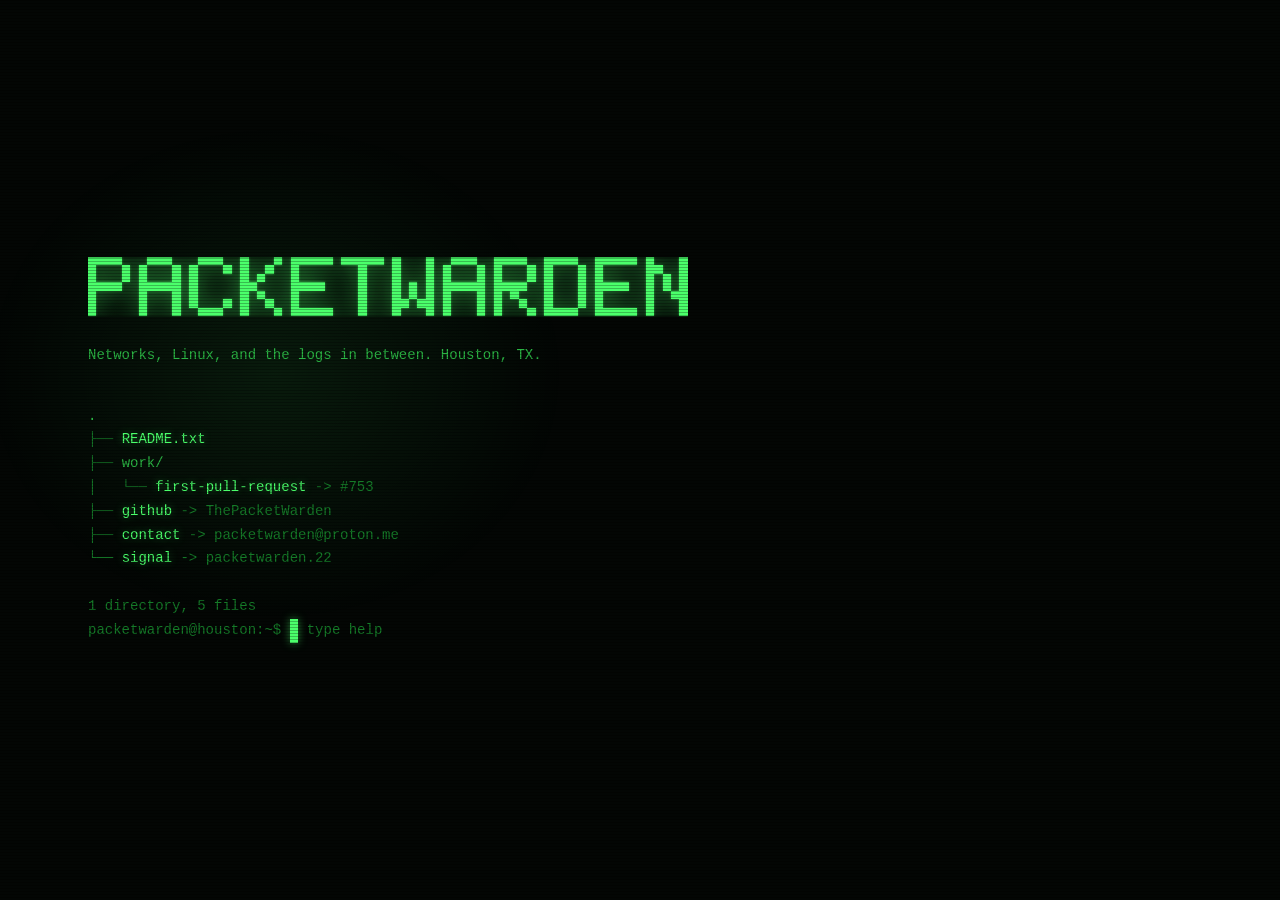
<file: index.html>
<!doctype html>
<html lang="en">
<head>
<meta charset="utf-8">
<meta name="viewport" content="width=device-width, initial-scale=1">
<meta name="referrer" content="no-referrer">
<title>PacketWarden</title>
<meta name="description" content="Networks, Linux, and the logs in between. Houston, TX.">
<meta name="theme-color" content="#030604">
<meta name="color-scheme" content="only dark">
<link rel="icon" href="/favicon.ico" sizes="32x32">
<link rel="icon" href="/favicon.svg" type="image/svg+xml">
<link rel="apple-touch-icon" href="/apple-touch-icon.png">
<meta property="og:type" content="website">
<meta property="og:site_name" content="PacketWarden">
<meta property="og:url" content="https://thepacketwarden.github.io/">
<meta property="og:title" content="PacketWarden">
<meta property="og:description" content="Networks, Linux, and the logs in between. Houston, TX.">
<meta property="og:image" content="https://thepacketwarden.github.io/og.png">
<meta property="og:image:width" content="1200">
<meta property="og:image:height" content="630">
<meta property="og:image:alt" content="PacketWarden wordmark in green pixel letters on black.">
<meta name="twitter:card" content="summary_large_image">
<style>
  :root {
    --void:  #030604;
    --p:     #4BFF6B;
    --p-mid: #2BB544;
    --p-low: #157A28;
    --halo:  rgba(75, 255, 107, 0.5);
  }

  * { box-sizing: border-box; }

  html, body { margin: 0; min-height: 100%; background: var(--void); }

  body {
    font-family: ui-monospace, SFMono-Regular, "SF Mono", Menlo, Consolas,
                 "Liberation Mono", "DejaVu Sans Mono", monospace;
    color: var(--p-mid);
    font-size: clamp(12px, 3.2vw, 14px);
    line-height: 1.7;
    min-height: 100svh;
    display: flex;
    align-items: center;
    padding: clamp(24px, 8vw, 88px);
    position: relative;
    overflow-x: hidden;
  }

  body::before {
    content: "";
    position: fixed;
    left: -10%;
    top: 50%;
    width: 90vmax;
    height: 60vmax;
    transform: translateY(-55%);
    pointer-events: none;
    background: radial-gradient(closest-side at 35% 45%,
      rgba(75,255,107,0.085), transparent 72%);
    z-index: 0;
  }

  body::after {
    content: "";
    position: fixed;
    inset: 0;
    pointer-events: none;
    z-index: 9;
    background: repeating-linear-gradient(to bottom,
      rgba(0,0,0,0.26) 0px, rgba(0,0,0,0.26) 1px,
      transparent 1px, transparent 3px);
  }

  main { position: relative; z-index: 2; width: 100%; max-width: 600px; }

  /* ---- wordmark, painted in 7 raster rows ---- */

  .mark { margin: 0; line-height: 0; position: relative; }

  .wordmark {
    display: block;
    width: 100%;
    height: auto;
    fill: var(--p);
    filter: drop-shadow(0 0 1px var(--halo))
            drop-shadow(0 0 10px rgba(75,255,107,0.45))
            drop-shadow(0 0 34px rgba(75,255,107,0.22));
    animation: raster 620ms steps(7, end) both;
  }

  @keyframes raster {
    from { clip-path: inset(0 0 100% 0); }
    to   { clip-path: inset(0 0 0 0); }
  }

  .beam {
    position: absolute;
    left: -4%; right: -4%;
    height: 2px; top: 0;
    background: var(--p);
    box-shadow: 0 0 10px var(--halo), 0 0 28px var(--halo);
    opacity: 0;
    animation: sweep 620ms steps(7, end) both;
    pointer-events: none;
  }

  @keyframes sweep {
    0%   { top: 0;    opacity: 0.9; }
    99%  { top: 100%; opacity: 0.9; }
    100% { top: 100%; opacity: 0;   }
  }

  .trade {
    margin: 2em 0 0;
    max-width: 60ch;
    animation: up 500ms ease-out 620ms both;
  }

  @keyframes up {
    from { opacity: 0; transform: translate3d(0, 6px, 0); }
    to   { opacity: 1; transform: none; }
  }

  /* ---- tree ---- */

  .term {
    margin: 2.6em 0 0;
    animation: up 500ms ease-out 780ms both;
  }

  .prompt { color: var(--p-low); margin: 0 0 1em; }
  .prompt .cmd { color: var(--p-mid); }

  .tree {
    font: inherit;
    margin: 0;
    white-space: pre;
    overflow-x: auto;
    -webkit-overflow-scrolling: touch;
  }

  .tree .b { color: var(--p-low); }   /* box drawing */
  .tree .d { color: var(--p-mid); }   /* directory */
  .tree .s { color: var(--p-low); }   /* symlink arrow + target */

  .tree a.t { color: var(--p-low); text-shadow: none; }

  .tree a {
    color: var(--p);
    text-decoration: none;
    text-shadow: 0 0 8px rgba(75,255,107,0.4);
    transition: color 90ms linear, background-color 90ms linear;
  }

  .tree a:hover,
  .tree a:focus-visible {
    background: var(--p);
    color: var(--void);
    text-shadow: none;
    outline: none;
  }

  .cursor {
    display: inline-block;
    width: 0.62em; height: 1.02em;
    background: var(--p);
    vertical-align: -0.16em;
    box-shadow: 0 0 9px var(--halo);
    animation: blink 1.08s steps(1, end) infinite;
  }

  @keyframes blink { 50% { opacity: 0; } }

  /* ---- live shell ---- */

  .out, .line {
    white-space: pre-wrap;
    overflow-wrap: anywhere;
  }

  .out .echo .ps, .line .ps { color: var(--p-low); }
  .out .echo .c { color: var(--p); }
  .out .dim { color: var(--p-low); }

  .out a, .out .lnk {
    color: var(--p);
    text-decoration: none;
    text-shadow: 0 0 8px rgba(75,255,107,0.4);
  }
  .out a:hover, .out a:focus-visible {
    background: var(--p); color: var(--void);
    text-shadow: none; outline: none;
  }

  .line { display: block; position: relative; cursor: text; }
  .line[hidden] { display: none; }
  .typed { color: var(--p); }
  .hint { color: var(--p-low); margin-left: 1ch; }

  /* the real input is invisible; its value is mirrored into .typed so the
     block cursor can sit on a character. 16px stops iOS zooming on focus */
  #cmd {
    position: absolute; inset: 0;
    width: 100%; margin: 0; padding: 0; border: 0;
    font-size: 16px;
    opacity: 0;
    background: transparent; color: transparent; caret-color: transparent;
  }

  /* cursor sits on a character: blink the block, keep the glyph readable */
  #c-cur {
    width: auto; min-width: 0.62em; height: auto;
    vertical-align: baseline;
    color: var(--void);
    animation: blinkc 1.08s steps(1, end) infinite;
  }
  #c-cur.solid { animation: none; }
  #c-cur.idle {
    animation: none;
    background: transparent;
    color: var(--p);
    box-shadow: inset 0 0 0 1px var(--p);
  }
  @keyframes blinkc {
    50% { background: transparent; color: var(--p); box-shadow: none; }
  }

  @media (prefers-reduced-motion: reduce) {
    #c-cur { animation: none; }
  }

  @media (prefers-reduced-motion: reduce) {
    .wordmark, .trade, .term { animation: none; }
    .beam { display: none; }
    .cursor { animation: none; }
  }
</style>
</head>
<body>

  <main>
    <h1 class="mark">
      <svg class="wordmark" viewBox="0 0 71 7" xmlns="http://www.w3.org/2000/svg" role="img" aria-label="PacketWarden" shape-rendering="crispEdges" preserveAspectRatio="xMinYMid meet"><rect x="0" y="0" width="4" height="1"/><rect x="0" y="1" width="1" height="1"/><rect x="4" y="1" width="1" height="1"/><rect x="0" y="2" width="1" height="1"/><rect x="4" y="2" width="1" height="1"/><rect x="0" y="3" width="4" height="1"/><rect x="0" y="4" width="1" height="1"/><rect x="0" y="5" width="1" height="1"/><rect x="0" y="6" width="1" height="1"/><rect x="7" y="0" width="3" height="1"/><rect x="6" y="1" width="1" height="1"/><rect x="10" y="1" width="1" height="1"/><rect x="6" y="2" width="1" height="1"/><rect x="10" y="2" width="1" height="1"/><rect x="6" y="3" width="5" height="1"/><rect x="6" y="4" width="1" height="1"/><rect x="10" y="4" width="1" height="1"/><rect x="6" y="5" width="1" height="1"/><rect x="10" y="5" width="1" height="1"/><rect x="6" y="6" width="1" height="1"/><rect x="10" y="6" width="1" height="1"/><rect x="13" y="0" width="3" height="1"/><rect x="12" y="1" width="1" height="1"/><rect x="16" y="1" width="1" height="1"/><rect x="12" y="2" width="1" height="1"/><rect x="12" y="3" width="1" height="1"/><rect x="12" y="4" width="1" height="1"/><rect x="12" y="5" width="1" height="1"/><rect x="16" y="5" width="1" height="1"/><rect x="13" y="6" width="3" height="1"/><rect x="18" y="0" width="1" height="1"/><rect x="22" y="0" width="1" height="1"/><rect x="18" y="1" width="1" height="1"/><rect x="21" y="1" width="1" height="1"/><rect x="18" y="2" width="1" height="1"/><rect x="20" y="2" width="1" height="1"/><rect x="18" y="3" width="2" height="1"/><rect x="18" y="4" width="1" height="1"/><rect x="20" y="4" width="1" height="1"/><rect x="18" y="5" width="1" height="1"/><rect x="21" y="5" width="1" height="1"/><rect x="18" y="6" width="1" height="1"/><rect x="22" y="6" width="1" height="1"/><rect x="24" y="0" width="5" height="1"/><rect x="24" y="1" width="1" height="1"/><rect x="24" y="2" width="1" height="1"/><rect x="24" y="3" width="4" height="1"/><rect x="24" y="4" width="1" height="1"/><rect x="24" y="5" width="1" height="1"/><rect x="24" y="6" width="5" height="1"/><rect x="30" y="0" width="5" height="1"/><rect x="32" y="1" width="1" height="1"/><rect x="32" y="2" width="1" height="1"/><rect x="32" y="3" width="1" height="1"/><rect x="32" y="4" width="1" height="1"/><rect x="32" y="5" width="1" height="1"/><rect x="32" y="6" width="1" height="1"/><rect x="36" y="0" width="1" height="1"/><rect x="40" y="0" width="1" height="1"/><rect x="36" y="1" width="1" height="1"/><rect x="40" y="1" width="1" height="1"/><rect x="36" y="2" width="1" height="1"/><rect x="40" y="2" width="1" height="1"/><rect x="36" y="3" width="1" height="1"/><rect x="38" y="3" width="1" height="1"/><rect x="40" y="3" width="1" height="1"/><rect x="36" y="4" width="1" height="1"/><rect x="38" y="4" width="1" height="1"/><rect x="40" y="4" width="1" height="1"/><rect x="36" y="5" width="2" height="1"/><rect x="39" y="5" width="2" height="1"/><rect x="36" y="6" width="1" height="1"/><rect x="40" y="6" width="1" height="1"/><rect x="43" y="0" width="3" height="1"/><rect x="42" y="1" width="1" height="1"/><rect x="46" y="1" width="1" height="1"/><rect x="42" y="2" width="1" height="1"/><rect x="46" y="2" width="1" height="1"/><rect x="42" y="3" width="5" height="1"/><rect x="42" y="4" width="1" height="1"/><rect x="46" y="4" width="1" height="1"/><rect x="42" y="5" width="1" height="1"/><rect x="46" y="5" width="1" height="1"/><rect x="42" y="6" width="1" height="1"/><rect x="46" y="6" width="1" height="1"/><rect x="48" y="0" width="4" height="1"/><rect x="48" y="1" width="1" height="1"/><rect x="52" y="1" width="1" height="1"/><rect x="48" y="2" width="1" height="1"/><rect x="52" y="2" width="1" height="1"/><rect x="48" y="3" width="4" height="1"/><rect x="48" y="4" width="1" height="1"/><rect x="50" y="4" width="1" height="1"/><rect x="48" y="5" width="1" height="1"/><rect x="51" y="5" width="1" height="1"/><rect x="48" y="6" width="1" height="1"/><rect x="52" y="6" width="1" height="1"/><rect x="54" y="0" width="4" height="1"/><rect x="54" y="1" width="1" height="1"/><rect x="58" y="1" width="1" height="1"/><rect x="54" y="2" width="1" height="1"/><rect x="58" y="2" width="1" height="1"/><rect x="54" y="3" width="1" height="1"/><rect x="58" y="3" width="1" height="1"/><rect x="54" y="4" width="1" height="1"/><rect x="58" y="4" width="1" height="1"/><rect x="54" y="5" width="1" height="1"/><rect x="58" y="5" width="1" height="1"/><rect x="54" y="6" width="4" height="1"/><rect x="60" y="0" width="5" height="1"/><rect x="60" y="1" width="1" height="1"/><rect x="60" y="2" width="1" height="1"/><rect x="60" y="3" width="4" height="1"/><rect x="60" y="4" width="1" height="1"/><rect x="60" y="5" width="1" height="1"/><rect x="60" y="6" width="5" height="1"/><rect x="66" y="0" width="1" height="1"/><rect x="70" y="0" width="1" height="1"/><rect x="66" y="1" width="2" height="1"/><rect x="70" y="1" width="1" height="1"/><rect x="66" y="2" width="1" height="1"/><rect x="68" y="2" width="1" height="1"/><rect x="70" y="2" width="1" height="1"/><rect x="66" y="3" width="1" height="1"/><rect x="68" y="3" width="1" height="1"/><rect x="70" y="3" width="1" height="1"/><rect x="66" y="4" width="1" height="1"/><rect x="69" y="4" width="2" height="1"/><rect x="66" y="5" width="1" height="1"/><rect x="70" y="5" width="1" height="1"/><rect x="66" y="6" width="1" height="1"/><rect x="70" y="6" width="1" height="1"/></svg>
      <span class="beam" aria-hidden="true"></span>
    </h1>

    <p class="trade">Networks, Linux, and the logs in between. Houston, TX.</p>

    <div class="term">
<pre class="tree">.
<span class="b">├──</span> <a href="about.html">README.txt</a>
<span class="b">├──</span> <span class="d">work/</span>
<span class="b">│   └──</span> <a href="https://github.com/msm8916-mainline/lk2nd/pull/753">first-pull-request</a> <span class="s">-&gt; #753</span>
<span class="b">├──</span> <a href="https://github.com/ThePacketWarden">github</a> <span class="s">-&gt; <a class="t" href="https://github.com/ThePacketWarden">ThePacketWarden</a></span>
<span class="b">├──</span> <span id="m-l">contact</span> <span class="s">-&gt; <span id="m-t">packetwarden [at] proton.me</span></span>
<span class="b">└──</span> <a href="https://signal.me/#eu/3xXWIZkzr3HrpzHfBL_L0taTZ-Mt56hHbqYhwqd0a0IXvXMrdHNKkIIAIpcAv5WL">signal</a> <span class="s">-&gt; <a class="t" href="https://signal.me/#eu/3xXWIZkzr3HrpzHfBL_L0taTZ-Mt56hHbqYhwqd0a0IXvXMrdHNKkIIAIpcAv5WL">packetwarden.22</a></span>

<span class="b">1 directory, 5 files</span></pre>
<div class="out" id="out" aria-live="polite"></div>
<label class="line" id="line"><span class="ps" id="ps">packetwarden@houston:~$</span> <span class="typed"><span id="c-pre"></span><span class="cursor" id="c-cur" aria-hidden="true"></span><span id="c-post"></span><span class="hint" id="c-hint" hidden>type help</span></span><input id="cmd" type="text" aria-label="shell command" autocomplete="off" autocapitalize="off" autocorrect="off" spellcheck="false" enterkeyhint="go"></label>
    </div>
  </main>


<script>
(function () {
  var u = "packetwarden", d = ["proton", "me"].join(".");
  var a = u + String.fromCharCode(64) + d;
  var href = "mail" + "to:" + a;
  var lbl = document.getElementById("m-l");
  var tgt = document.getElementById("m-t");
  lbl.innerHTML = '<a href="' + href + '">contact</a>';
  tgt.innerHTML = '<a class="t" href="' + href + '">' + a + '</a>';
})();
</script>

<script>
/* a small, honest shell. everything is static: nothing you type leaves your browser. */
(function () {
  var $ = function (id) { return document.getElementById(id); };
  var out = $("out"), line = $("line"), inp = $("cmd"), ps = $("ps"),
      cPre = $("c-pre"), cCur = $("c-cur"), cPost = $("c-post"), hint = $("c-hint");
  if (!inp) return;

  var MAIL = "packetwarden" + String.fromCharCode(64) + ["proton", "me"].join(".");
  var SIGNAL = "https://signal.me/#eu/3xXWIZkzr3HrpzHfBL_L0taTZ-Mt56hHbqYhwqd0a0IXvXMrdHNKkIIAIpcAv5WL";
  var LINKS = {
    "github":             ["https://github.com/ThePacketWarden", "ThePacketWarden"],
    "contact":            ["mailto:" + MAIL, MAIL],
    "signal":             [SIGNAL, "packetwarden.22"],
    "first-pull-request": ["https://github.com/msm8916-mainline/lk2nd/pull/753", "lk2nd#753"]
  };
  var FS = {
    "~":      ["README.txt", "work/", "github", "contact", "signal"],
    "~/work": ["first-pull-request"]
  };
  var CMDS = ["help", "ls", "cd", "cat", "open", "now", "contact", "tree", "whoami", "id",
              "pwd", "hostname", "uname", "date", "echo", "history", "clear", "vim", "less", "exit"];

  var cwd = "~", hist = [], hpos = 0, used = false, busy = false, lastTab = null;
  var logs = { "auth.log": [], "ufw.log": [] };

  /* ---------- output helpers (textContent only: nothing typed is ever parsed as HTML) */

  function add(node) { out.appendChild(node); return node; }
  function div(cls) { var d = document.createElement("div"); if (cls) d.className = cls; return d; }
  function say(text, cls) {
    String(text).split("\n").forEach(function (t) {
      var d = div(cls); d.textContent = t === "" ? " " : t; add(d);
    });
  }
  function link(label, href) {
    var a = document.createElement("a");
    a.href = href; a.textContent = label;
    if (/^https?:/.test(href)) { a.target = "_blank"; a.rel = "noopener noreferrer"; }
    return a;
  }
  function sayLink(prefix, label, href, suffix) {
    var d = div();
    if (prefix) d.appendChild(document.createTextNode(prefix));
    d.appendChild(link(label, href));
    if (suffix) d.appendChild(document.createTextNode(suffix));
    add(d);
  }
  function prompt() { return "packetwarden@houston:" + cwd + "$"; }
  function echo(text) {
    var d = div("echo"), p = document.createElement("span"), c = document.createElement("span");
    p.className = "ps"; p.textContent = prompt();
    c.className = "c"; c.textContent = text;
    d.appendChild(p); d.appendChild(document.createTextNode(" ")); d.appendChild(c);
    add(d);
  }
  function stamp() {
    var t = new Date(), m = ["Jan","Feb","Mar","Apr","May","Jun","Jul","Aug","Sep","Oct","Nov","Dec"];
    var z = function (n) { return (n < 10 ? "0" : "") + n; };
    return m[t.getMonth()] + " " + z(t.getDate()) + " " + z(t.getHours()) + ":" + z(t.getMinutes()) + ":" + z(t.getSeconds());
  }

  /* ---------- README comes from about.html so there's only one copy to maintain */

  var readmeP = null;
  function readme() {
    if (!readmeP) readmeP = fetch("about.html").then(function (r) { return r.text(); }).then(function (t) {
      return Array.prototype.slice.call(new DOMParser().parseFromString(t, "text/html").querySelectorAll(".buf .lt"));
    });
    return readmeP;
  }
  function printNodes(nodes) {
    nodes.forEach(function (n) {
      var d = div();
      Array.prototype.forEach.call(n.childNodes, function (c) {
        if (c.nodeType === 1 && c.id === "m-t") { d.appendChild(link(MAIL, "mailto:" + MAIL)); return; }
        var k = document.importNode(c, true);
        if (k.nodeType === 1) { k.removeAttribute("id"); if (k.tagName === "A" && /^https?:/.test(k.getAttribute("href"))) { k.target = "_blank"; k.rel = "noopener noreferrer"; } }
        d.appendChild(k);
      });
      if (!d.textContent.replace(/ /g, "").trim()) d.textContent = " ";
      add(d);
    });
  }
  function nowLines(nodes) {
    var txt = nodes.map(function (n) { return n.textContent.replace(/ /g, "").trimEnd(); });
    var i = txt.indexOf("NOW"); if (i < 0) return [];
    var res = [];
    for (var j = i + 3; j < nodes.length && txt[j].trim(); j++) res.push(nodes[j]);
    return res;
  }
  function async(p) {
    busy = true; line.hidden = true;
    p.catch(function () { say("cat: README.txt: read error (try again, or open it: vim README.txt)"); })
     .then(function () { busy = false; line.hidden = false; render(); inp.focus({ preventScroll: true }); line.scrollIntoView({ block: "nearest" }); });
  }

  /* ---------- paths */

  function norm(p) {
    p = (p || "").replace(/\/+$/, "").replace(/^\.\//, "");
    if (p === "" || p === "~" || p === "/home/packetwarden") return "~";
    if (p === "~/work" || p === "/home/packetwarden/work") return "~/work";
    if (p === ".") return cwd;
    if (p === "..") return cwd === "~/work" ? "~" : "..";
    if (p === "work" && cwd === "~") return "~/work";
    if (p === "../work" && cwd === "~/work") return "~/work";
    return p;
  }
  function here(name) {
    var list = FS[cwd] || [];
    return list.indexOf(name) >= 0 || list.indexOf(name + "/") >= 0;
  }

  /* ---------- commands */

  var run = {
    help: function () {
      say([
        "commands",
        "  ls [-a]         list files",
        "  cd <dir>        change directory",
        "  cat <file>      print a file",
        "  open <file>     follow a link",
        "  now             what I'm on right now",
        "  contact         ways to reach me",
        "  whoami  id  pwd  uname  date  history  clear",
        "",
        "  tab completes. up/down for history. a few commands aren't listed."
      ].join("\n"));
    },
    ls: function (a) {
      var all = a.some(function (x) { return /^-\w*a/.test(x); });
      var target = a.filter(function (x) { return x[0] !== "-"; })[0];
      if (target === "/var/log" || target === "/var/log/") { say("auth.log  ufw.log"); return; }
      var dir = target ? norm(target) : cwd;
      if (target === "notes" || target === "notes/") { say("ls: cannot open directory 'notes': Permission denied"); return; }
      if (!FS[dir]) { say("ls: cannot access '" + target + "': No such file or directory"); return; }
      var items = FS[dir].slice();
      if (all) items = [".", ".."].concat(dir === "~" ? [".bash_history"] : []).concat(items);
      say(items.join("  "));
    },
    tree: function () {
      var t = document.querySelector(".tree"); if (!t) return;
      var d = div(); d.innerHTML = t.innerHTML; add(d); // static markup we wrote, not user input
    },
    cd: function (a) {
      var t = a[0];
      if (t === "notes" || t === "notes/" || t === "~/notes") { say("cd: notes: Permission denied (still writing it)"); return; }
      var dir = norm(t);
      if (FS[dir]) { cwd = dir; ps.textContent = prompt(); return; }
      if (dir === ".." || t === "/" || /^\/(?!home\/packetwarden)/.test(t || "")) { say("cd: " + t + ": Permission denied"); return; }
      if (LINKS[t] || t === "README.txt") { say("cd: " + t + ": Not a directory"); return; }
      say("cd: " + t + ": No such file or directory");
    },
    pwd: function () { say(cwd === "~" ? "/home/packetwarden" : "/home/packetwarden/work"); },
    cat: function (a) {
      if (!a.length) { say("usage: cat <file>"); return; }
      a.forEach(function (f) {
        var name = f.replace(/^\.\//, "");
        if (name === "README.txt" && cwd === "~" || name === "~/README.txt" || name === "/home/packetwarden/README.txt") {
          async(readme().then(printNodes)); return;
        }
        if (name === ".bash_history" && cwd === "~") { say(hist.length ? hist.join("\n") : ""); return; }
        if (LINKS[name] && here(name)) { sayLink(name + " -> ", LINKS[name][1], LINKS[name][0]); return; }
        if (name === "work" || name === "work/") { say("cat: " + f + ": Is a directory"); return; }
        if (name === "/etc/passwd") {
          say("root:x:0:0:root:/root:/bin/bash\npacketwarden:x:1000:1000::/home/packetwarden:/bin/bash\nguest:x:1001:1001:you:/home/packetwarden:/bin/rbash"); return;
        }
        if (name === "/etc/shadow") { say("cat: /etc/shadow: Permission denied"); return; }
        var m = name.match(/^\/var\/log\/(auth|ufw)\.log$/);
        if (m) { var l = logs[m[1] + ".log"]; say(l.length ? l.join("\n") : "-- no entries --", "dim"); return; }
        say("cat: " + f + ": No such file or directory");
      });
    },
    vim: function () { say("opening README.txt..."); setTimeout(function () { location.href = "about.html"; }, 350); },
    open: function (a) {
      var t = (a[0] || "").replace(/^\.\//, "");
      if (t === "README.txt") return run.vim();
      if (LINKS[t] && here(t)) {
        var href = LINKS[t][0];
        if (href.indexOf("mailto:") === 0) location.href = href; else window.open(href, "_blank", "noopener");
        say("opening " + t + "..."); return;
      }
      say(a[0] ? "open: " + a[0] + ": No such file" : "usage: open <file>");
    },
    now: function () { async(readme().then(function (n) { printNodes(nowLines(n)); })); },
    contact: function () {
      sayLink("mail    ", MAIL, "mailto:" + MAIL);
      sayLink("signal  ", "packetwarden.22", SIGNAL);
      sayLink("github  ", "ThePacketWarden", LINKS.github[0]);
    },
    whoami: function () { say("guest"); },
    id: function () { say("uid=1001(guest) gid=1001(guest) groups=1001(guest)"); },
    hostname: function () { say("houston"); },
    uname: function (a) { say(a.indexOf("-a") >= 0 ? "Linux houston 6.16.0-pages #1 SMP PREEMPT_DYNAMIC x86_64 GNU/Linux" : "Linux"); },
    date: function () { say(new Date().toString()); },
    echo: function (a) { say(a.join(" ")); },
    history: function () { say(hist.map(function (h, i) { return ("    " + (i + 1)).slice(-5) + "  " + h; }).join("\n")); },
    clear: function () { out.textContent = ""; },
    sudo: function (a) {
      logs["auth.log"].push(stamp() + " houston sudo: guest : user NOT in sudoers ; TTY=pts/0 ; PWD=" +
        (cwd === "~" ? "/home/packetwarden" : "/home/packetwarden/work") + " ; USER=root ; COMMAND=" + (a.join(" ") || "/bin/bash"));
      say("[sudo] password for guest:\nguest is not in the sudoers file.\nThis incident will be reported.");
    },
    su: function () {
      logs["auth.log"].push(stamp() + " houston su[1001]: FAILED SU (to root) guest on pts/0");
      say("Password:\nsu: Authentication failure");
    },
    ssh: function () {
      say("ssh: connect to host houston port 22: Connection refused\n  port 22 is a signal username now. try: open signal");
    },
    nmap: function () {
      logs["ufw.log"].push(stamp() + " houston kernel: [UFW BLOCK] IN=eth0 SRC=guest DST=houston PROTO=TCP DPT=22 SYN");
      say([
        "Starting Nmap 7.95 ( https://nmap.org )",
        "Nmap scan report for houston",
        "Host is up.",
        "PORT    STATE  SERVICE",
        "22/tcp  closed ssh",
        "443/tcp open   https",
        "",
        "Nmap done: 1 IP address (1 host up)"
      ].join("\n"));
      say("note: logged to /var/log/ufw.log. watching for this is kind of my whole thing.", "dim");
    },
    ping: function (a) { say("PING " + (a[0] || "houston") + ": you're already here."); },
    rm: function (a) {
      var s = a.join(" ");
      if (/-\w*r\w*f|-\w*f\w*r/.test(s) && /(^|\s)\/(\s|$)/.test(s)) {
        if (s.indexOf("--no-preserve-root") >= 0) { say("rm: it's GitHub Pages. it'd redeploy before you finished reading this."); return; }
        say("rm: it is dangerous to operate recursively on '/'\nrm: use --no-preserve-root to override this failsafe"); return;
      }
      say("rm: read-only file system");
    },
    man: function (a) { say(a[0] ? "No manual entry for " + a[0] + ". try: help" : "What manual page do you want?"); },
    exit: function () {
      say("logout\nConnection to houston closed.", "dim");
      busy = true; line.hidden = true;
      setTimeout(function () {
        say("...reconnected. it's a static page, there's nowhere to go.", "dim");
        busy = false; line.hidden = false; render();
        line.scrollIntoView({ block: "nearest" });
      }, 1100);
    }
  };
  run.dir = run.ls; run["ls"] = run.ls; run.ll = function () { run.ls(["-a"]); };
  run.vi = run.nvim = run.nano = run.less = run.more = run.vim;
  run.logout = run.exit;
  run.cls = run.clear;

  function exec(raw) {
    var text = raw.trim();
    echo(raw);
    if (!text) return;
    if (hist[hist.length - 1] !== text) hist.push(text);
    hpos = hist.length;
    var parts = text.split(/\s+/), cmd = parts[0], args = parts.slice(1);
    if (Object.prototype.hasOwnProperty.call(run, cmd)) run[cmd](args);
    else if (LINKS[cmd] && here(cmd)) say(cmd + ": is a link, not a command. try: open " + cmd);
    else say(cmd + ": command not found");
  }

  /* ---------- tab completion */

  function complete() {
    var v = inp.value, parts = v.split(" "), last = parts[parts.length - 1];
    var pool = parts.length === 1 ? CMDS : (FS[cwd] || []).concat(parts[0] === "cat" && cwd === "~" ? [".bash_history"] : []);
    if (!v.trim()) return;
    var hits = pool.filter(function (x) { return x.indexOf(last) === 0; });
    if (hits.length === 1) {
      parts[parts.length - 1] = hits[0] + (/\/$/.test(hits[0]) ? "" : " ");
      inp.value = parts.join(" ");
    } else if (hits.length > 1) {
      // like bash: first tab fills the common prefix, second tab in a row lists
      if (lastTab === v) { echo(v); say(hits.join("  ")); }
      var common = hits.reduce(function (a, b) { var i = 0; while (i < a.length && a[i] === b[i]) i++; return a.slice(0, i); });
      parts[parts.length - 1] = common; inp.value = parts.join(" ");
    }
    lastTab = inp.value;
  }

  /* ---------- mirror the hidden input into the visible line */

  function render() {
    var v = inp.value, p = inp.selectionStart == null ? v.length : inp.selectionStart;
    cPre.textContent = v.slice(0, p);
    cCur.textContent = v[p] && v[p] !== " " ? v[p] : " ";
    cPost.textContent = v.slice(p + 1);
    hint.hidden = used || v.length > 0;
    cCur.classList.toggle("idle", document.activeElement !== inp);
  }
  var solidT;
  function poke() {
    cCur.classList.add("solid");
    clearTimeout(solidT); solidT = setTimeout(function () { cCur.classList.remove("solid"); }, 600);
    render();
  }

  inp.addEventListener("keydown", function (e) {
    if (busy) { e.preventDefault(); return; }
    if (e.key !== "Tab") lastTab = null;
    if (e.key === "Enter") {
      e.preventDefault(); used = true;
      var v = inp.value; inp.value = "";
      exec(v); render(); line.scrollIntoView({ block: "nearest" });
    } else if (e.key === "Tab") {
      e.preventDefault(); complete(); poke(); return;
    } else if (e.key === "ArrowUp") {
      e.preventDefault(); if (hpos > 0) { hpos--; inp.value = hist[hpos]; } poke();
      setTimeout(function () { inp.setSelectionRange(inp.value.length, inp.value.length); render(); });
    } else if (e.key === "ArrowDown") {
      e.preventDefault(); if (hpos < hist.length) { hpos++; inp.value = hist[hpos] || ""; } poke();
    } else if (e.ctrlKey && (e.key === "l" || e.key === "L")) {
      e.preventDefault(); out.textContent = ""; render();
    } else if (e.ctrlKey && (e.key === "c" || e.key === "C") && inp.selectionStart === inp.selectionEnd) {
      e.preventDefault(); echo(inp.value + "^C"); inp.value = ""; render();
    } else {
      setTimeout(poke);
    }
  });
  inp.addEventListener("input", poke);
  inp.addEventListener("focus", render);
  inp.addEventListener("blur", render);
  document.addEventListener("selectionchange", function () { if (document.activeElement === inp) render(); });
  document.querySelector(".term").addEventListener("click", function (e) {
    if (e.target.closest("a") || String(window.getSelection())) return;
    inp.focus({ preventScroll: true });
  });

  render();
  // desktop: ready to type immediately. touch: wait for a tap so the keyboard doesn't jump up
  if (window.matchMedia("(hover: hover) and (pointer: fine)").matches) inp.focus({ preventScroll: true });
  render();
})();
</script>

</body>
</html>
</file>
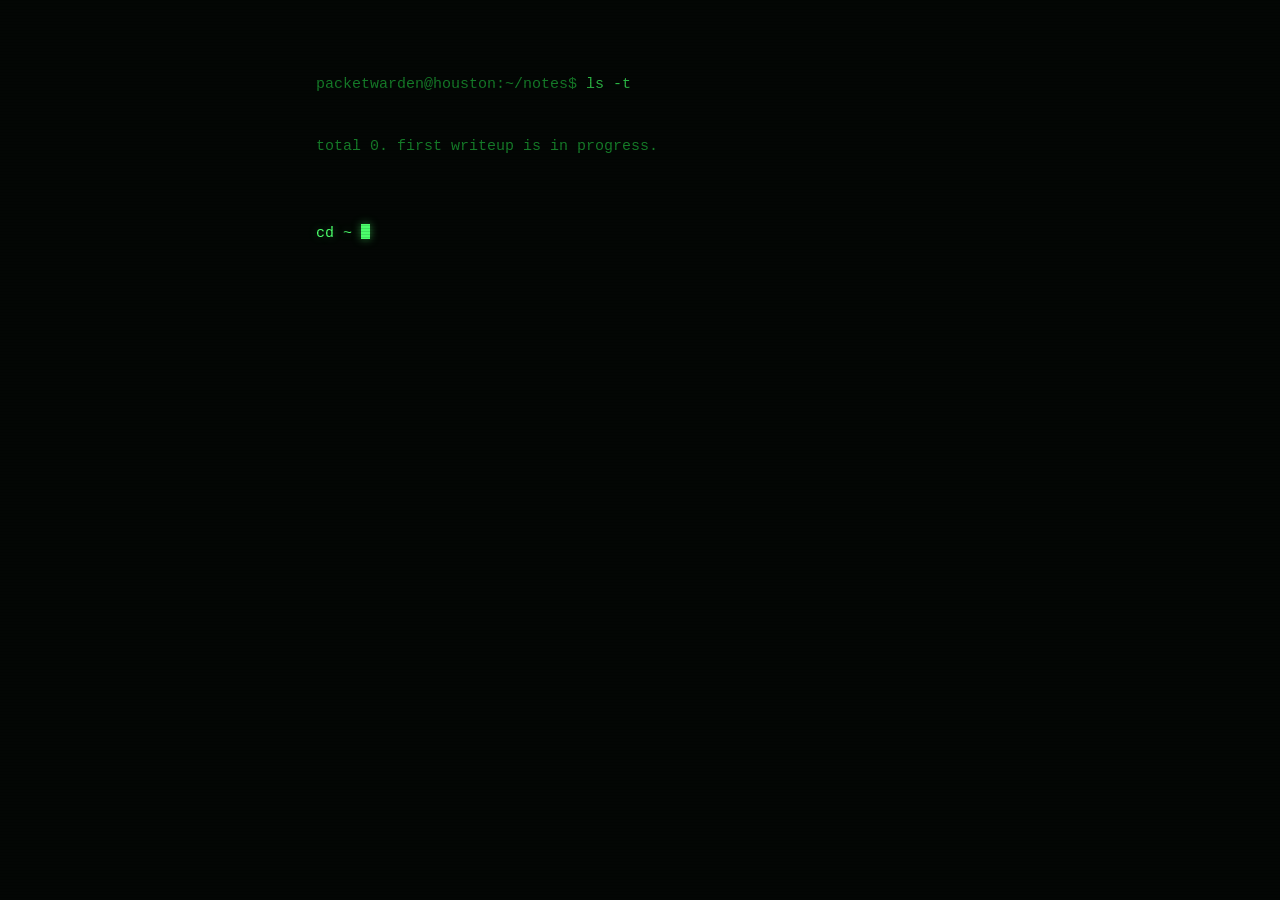
<file: notes/index.html>
<!doctype html>
<html lang="en">
<head>
<meta charset="utf-8">
<meta name="viewport" content="width=device-width, initial-scale=1">
<meta name="referrer" content="no-referrer">
<title>notes/ | PacketWarden</title>
<meta name="description" content="Notes, configs, and writeups. Networking, Linux, detection.">
<meta name="theme-color" content="#030604">
<meta name="color-scheme" content="only dark">
<link rel="icon" href="/favicon.ico" sizes="32x32">
<link rel="icon" href="/favicon.svg" type="image/svg+xml">
<link rel="apple-touch-icon" href="/apple-touch-icon.png">
<link rel="stylesheet" href="note.css">
</head>
<body>
<main>

<p class="prompt">packetwarden@houston:<a href="../">~</a>/notes$ <span class="cmd">ls -t</span></p>

<!--
  newest first. to add a note: copy _template.html to <slug>.html,
  write it, then add one <li> block at the top of this list.
-->
<ul class="ls">
  <!--
  <li>
    <div class="row"><time datetime="2026-10-05">2026-10-05</time><a href="kvm-lab.html">kvm-lab.txt</a></div>
    <div class="desc">One-line summary of what the note covers.</div>
  </li>
  -->
</ul>

<p class="empty">total 0. first writeup is in progress.</p>

<div class="cmdline"><a href="../">cd ~</a> <span class="cursor" aria-hidden="true"></span></div>

</main>
</body>
</html>
</file>
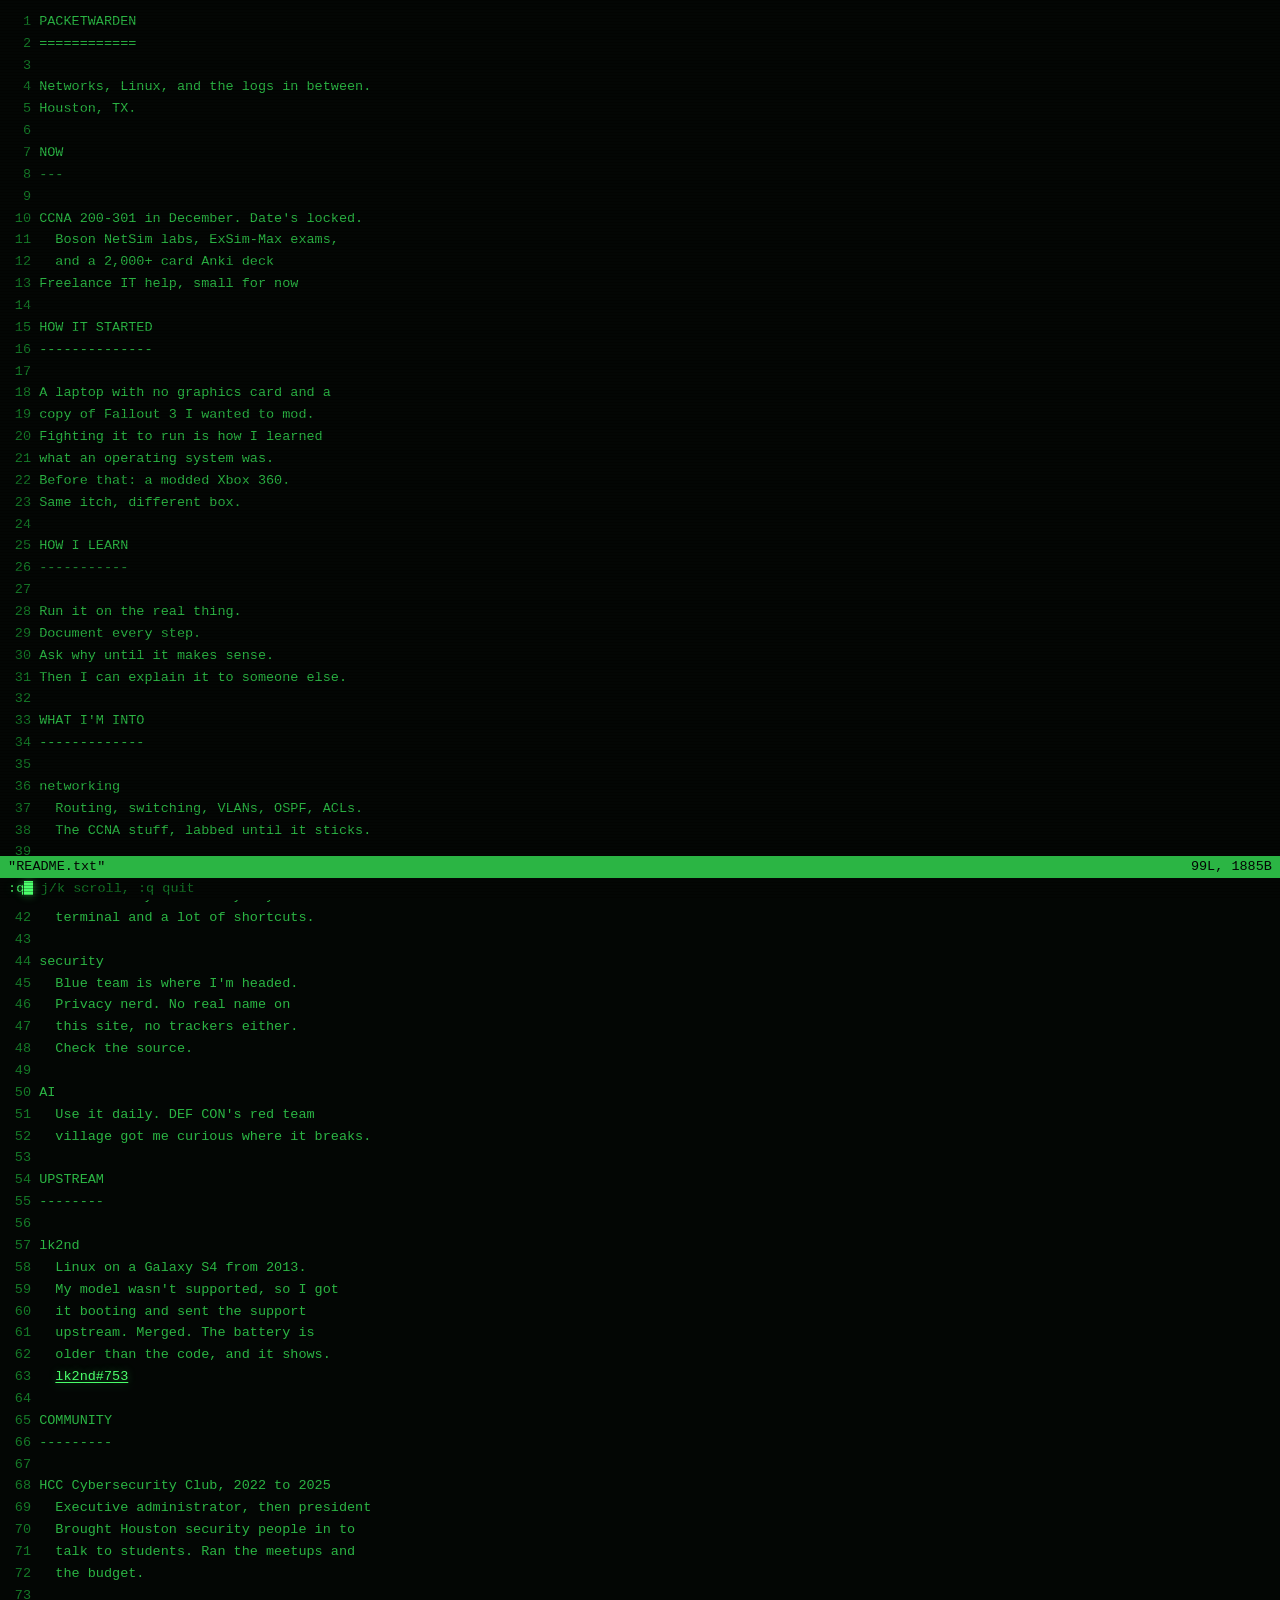
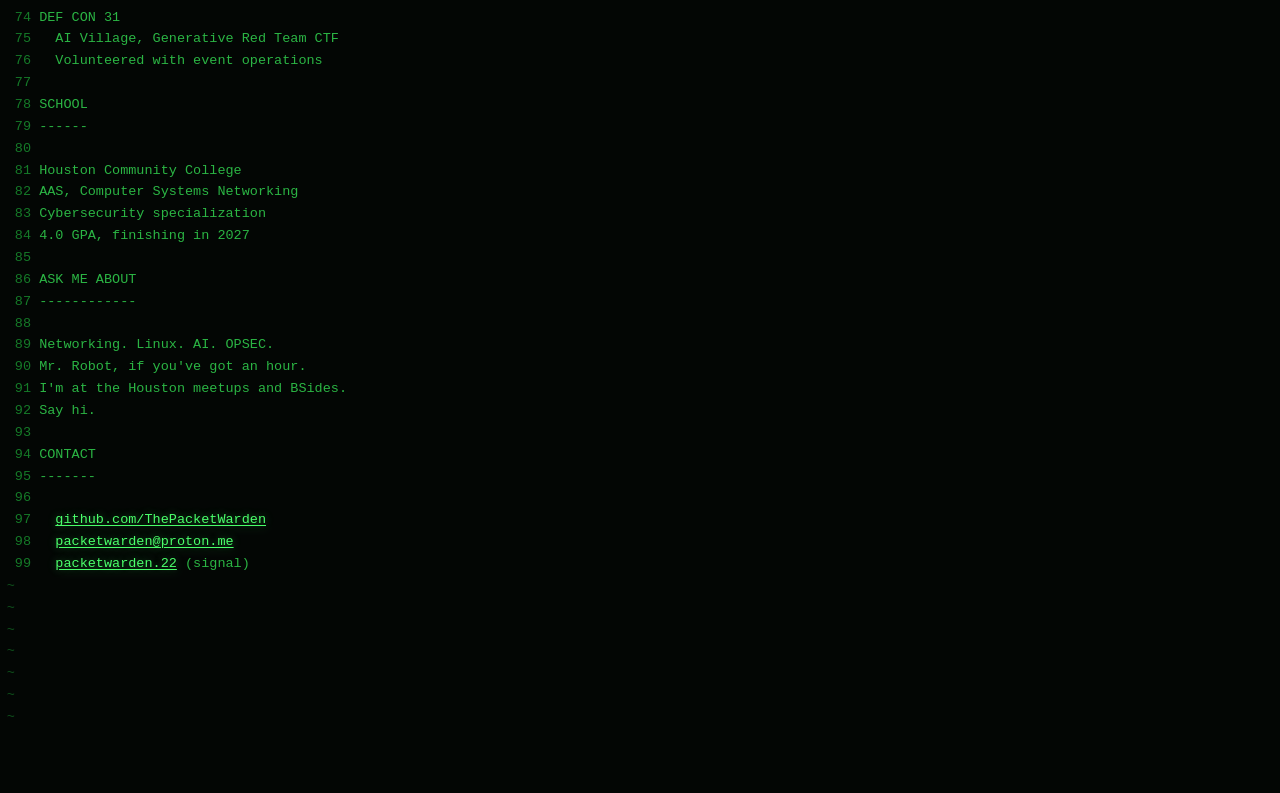
<file: about.html>
<!doctype html>
<html lang="en">
<head>
<meta charset="utf-8">
<meta name="viewport" content="width=device-width, initial-scale=1">
<title>README.txt</title>
<meta name="theme-color" content="#030604">
<meta name="color-scheme" content="only dark">
<style>
  :root {
    --void:  #030604;
    --p:     #4BFF6B;
    --p-mid: #2BB544;
    --p-low: #157A28;
    --halo:  rgba(75,255,107,0.5);
  }

  * { box-sizing: border-box; }
  html, body { margin: 0; min-height: 100%; background: var(--void); }

  body {
    font-family: ui-monospace, SFMono-Regular, "SF Mono", Menlo, Consolas,
                 "Liberation Mono", "DejaVu Sans Mono", monospace;
    color: var(--p-mid);
    font-size: clamp(11px, 3.1vw, 13.5px);
    line-height: 1.62;
    min-height: 100svh;
    display: flex;
    flex-direction: column;
    padding-bottom: env(safe-area-inset-bottom);
  }

  body::after {
    content: "";
    position: fixed;
    inset: 0;
    pointer-events: none;
    z-index: 9;
    background: repeating-linear-gradient(to bottom,
      rgba(0,0,0,0.26) 0px, rgba(0,0,0,0.26) 1px,
      transparent 1px, transparent 3px);
  }

  /* ---- buffer ---- */

  .buf {
    flex: 1;
    display: grid;
    grid-template-columns: max-content 1fr;
    align-content: start;
    column-gap: 1ch;
    padding: 0.8em 0.7em 1.6em 0.5em;
    white-space: pre-wrap;
    overflow-wrap: anywhere;
  }

  .ln {
    color: var(--p-low);
    text-align: right;
    user-select: none;
    white-space: pre;
  }

  .tilde {
    color: var(--p-low);
    text-align: left;
    user-select: none;
    opacity: 0.65;
  }

  .lt { color: var(--p-mid); }

  .buf a {
    color: var(--p);
    text-decoration: underline;
    text-underline-offset: 2px;
    text-shadow: 0 0 8px rgba(75,255,107,0.4);
  }
  .buf a:hover, .buf a:focus-visible {
    background: var(--p); color: var(--void);
    text-shadow: none; text-decoration: none; outline: none;
  }

  /* ---- status line: reverse video, like vim laststatus=2 ---- */

  .status {
    position: sticky;
    z-index: 10;
    bottom: 1.62em;
    background: var(--p-mid);
    color: var(--void);
    display: flex;
    justify-content: space-between;
    gap: 1ch;
    padding: 0 0.6em;
    white-space: pre;
    overflow: hidden;
  }

  .status .mod { font-weight: 700; }

  /* ---- command line ---- */

  .cmdline {
    position: sticky;
    bottom: 0;
    background: var(--void);
    padding: 0 0.6em;
    color: var(--p-mid);
    white-space: pre;
  }

  .cmdline a {
    color: var(--p);
    text-decoration: none;
    text-shadow: 0 0 8px rgba(75,255,107,0.4);
  }
  .cmdline a:hover, .cmdline a:focus-visible {
    background: var(--p); color: var(--void);
    text-shadow: none; outline: none;
  }

  .cursor {
    display: inline-block;
    width: 0.62em; height: 1.02em;
    background: var(--p);
    vertical-align: -0.16em;
    box-shadow: 0 0 9px var(--halo);
    animation: blink 1.08s steps(1, end) infinite;
  }
  @keyframes blink { 50% { opacity: 0; } }
  @media (prefers-reduced-motion: reduce) { .cursor { animation: none; } }

  .vhint { color: var(--p-low); }
  @media (hover: none) { .vhint { display: none; } }
</style>
</head>
<body>

<div class="buf">
<span class="ln">  1</span><span class="lt">PACKETWARDEN</span>
<span class="ln">  2</span><span class="lt">============</span>
<span class="ln">  3</span><span class="lt">&nbsp;</span>
<span class="ln">  4</span><span class="lt">Networks, Linux, and the logs in between.</span>
<span class="ln">  5</span><span class="lt">Houston, TX.</span>
<span class="ln">  6</span><span class="lt">&nbsp;</span>
<span class="ln">  7</span><span class="lt">NOW</span>
<span class="ln">  8</span><span class="lt">---</span>
<span class="ln">  9</span><span class="lt">&nbsp;</span>
<span class="ln"> 10</span><span class="lt">CCNA 200-301 in December. Date's locked.</span>
<span class="ln"> 11</span><span class="lt">  Boson NetSim labs, ExSim-Max exams,</span>
<span class="ln"> 12</span><span class="lt">  and a 2,000+ card Anki deck</span>
<span class="ln"> 13</span><span class="lt">Freelance IT help, small for now</span>
<span class="ln"> 14</span><span class="lt">&nbsp;</span>
<span class="ln"> 15</span><span class="lt">HOW IT STARTED</span>
<span class="ln"> 16</span><span class="lt">--------------</span>
<span class="ln"> 17</span><span class="lt">&nbsp;</span>
<span class="ln"> 18</span><span class="lt">A laptop with no graphics card and a</span>
<span class="ln"> 19</span><span class="lt">copy of Fallout 3 I wanted to mod.</span>
<span class="ln"> 20</span><span class="lt">Fighting it to run is how I learned</span>
<span class="ln"> 21</span><span class="lt">what an operating system was.</span>
<span class="ln"> 22</span><span class="lt">Before that: a modded Xbox 360.</span>
<span class="ln"> 23</span><span class="lt">Same itch, different box.</span>
<span class="ln"> 24</span><span class="lt">&nbsp;</span>
<span class="ln"> 25</span><span class="lt">HOW I LEARN</span>
<span class="ln"> 26</span><span class="lt">-----------</span>
<span class="ln"> 27</span><span class="lt">&nbsp;</span>
<span class="ln"> 28</span><span class="lt">Run it on the real thing.</span>
<span class="ln"> 29</span><span class="lt">Document every step.</span>
<span class="ln"> 30</span><span class="lt">Ask why until it makes sense.</span>
<span class="ln"> 31</span><span class="lt">Then I can explain it to someone else.</span>
<span class="ln"> 32</span><span class="lt">&nbsp;</span>
<span class="ln"> 33</span><span class="lt">WHAT I'M INTO</span>
<span class="ln"> 34</span><span class="lt">-------------</span>
<span class="ln"> 35</span><span class="lt">&nbsp;</span>
<span class="ln"> 36</span><span class="lt">networking</span>
<span class="ln"> 37</span><span class="lt">  Routing, switching, VLANs, OSPF, ACLs.</span>
<span class="ln"> 38</span><span class="lt">  The CCNA stuff, labbed until it sticks.</span>
<span class="ln"> 39</span><span class="lt">&nbsp;</span>
<span class="ln"> 40</span><span class="lt">linux</span>
<span class="ln"> 41</span><span class="lt">  Fedora daily driver. My day is a</span>
<span class="ln"> 42</span><span class="lt">  terminal and a lot of shortcuts.</span>
<span class="ln"> 43</span><span class="lt">&nbsp;</span>
<span class="ln"> 44</span><span class="lt">security</span>
<span class="ln"> 45</span><span class="lt">  Blue team is where I'm headed.</span>
<span class="ln"> 46</span><span class="lt">  Privacy nerd. No real name on</span>
<span class="ln"> 47</span><span class="lt">  this site, no trackers either.</span>
<span class="ln"> 48</span><span class="lt">  Check the source.</span>
<span class="ln"> 49</span><span class="lt">&nbsp;</span>
<span class="ln"> 50</span><span class="lt">AI</span>
<span class="ln"> 51</span><span class="lt">  Use it daily. DEF CON's red team</span>
<span class="ln"> 52</span><span class="lt">  village got me curious where it breaks.</span>
<span class="ln"> 53</span><span class="lt">&nbsp;</span>
<span class="ln"> 54</span><span class="lt">UPSTREAM</span>
<span class="ln"> 55</span><span class="lt">--------</span>
<span class="ln"> 56</span><span class="lt">&nbsp;</span>
<span class="ln"> 57</span><span class="lt">lk2nd</span>
<span class="ln"> 58</span><span class="lt">  Linux on a Galaxy S4 from 2013.</span>
<span class="ln"> 59</span><span class="lt">  My model wasn't supported, so I got</span>
<span class="ln"> 60</span><span class="lt">  it booting and sent the support</span>
<span class="ln"> 61</span><span class="lt">  upstream. Merged. The battery is</span>
<span class="ln"> 62</span><span class="lt">  older than the code, and it shows.</span>
<span class="ln"> 63</span><span class="lt">  <a href="https://github.com/msm8916-mainline/lk2nd/pull/753">lk2nd#753</a></span>
<span class="ln"> 64</span><span class="lt">&nbsp;</span>
<span class="ln"> 65</span><span class="lt">COMMUNITY</span>
<span class="ln"> 66</span><span class="lt">---------</span>
<span class="ln"> 67</span><span class="lt">&nbsp;</span>
<span class="ln"> 68</span><span class="lt">HCC Cybersecurity Club, 2022 to 2025</span>
<span class="ln"> 69</span><span class="lt">  Executive administrator, then president</span>
<span class="ln"> 70</span><span class="lt">  Brought Houston security people in to</span>
<span class="ln"> 71</span><span class="lt">  talk to students. Ran the meetups and</span>
<span class="ln"> 72</span><span class="lt">  the budget.</span>
<span class="ln"> 73</span><span class="lt">&nbsp;</span>
<span class="ln"> 74</span><span class="lt">DEF CON 31</span>
<span class="ln"> 75</span><span class="lt">  AI Village, Generative Red Team CTF</span>
<span class="ln"> 76</span><span class="lt">  Volunteered with event operations</span>
<span class="ln"> 77</span><span class="lt">&nbsp;</span>
<span class="ln"> 78</span><span class="lt">SCHOOL</span>
<span class="ln"> 79</span><span class="lt">------</span>
<span class="ln"> 80</span><span class="lt">&nbsp;</span>
<span class="ln"> 81</span><span class="lt">Houston Community College</span>
<span class="ln"> 82</span><span class="lt">AAS, Computer Systems Networking</span>
<span class="ln"> 83</span><span class="lt">Cybersecurity specialization</span>
<span class="ln"> 84</span><span class="lt">4.0 GPA, finishing in 2027</span>
<span class="ln"> 85</span><span class="lt">&nbsp;</span>
<span class="ln"> 86</span><span class="lt">ASK ME ABOUT</span>
<span class="ln"> 87</span><span class="lt">------------</span>
<span class="ln"> 88</span><span class="lt">&nbsp;</span>
<span class="ln"> 89</span><span class="lt">Networking. Linux. AI. OPSEC.</span>
<span class="ln"> 90</span><span class="lt">Mr. Robot, if you've got an hour.</span>
<span class="ln"> 91</span><span class="lt">I'm at the Houston meetups and BSides.</span>
<span class="ln"> 92</span><span class="lt">Say hi.</span>
<span class="ln"> 93</span><span class="lt">&nbsp;</span>
<span class="ln"> 94</span><span class="lt">CONTACT</span>
<span class="ln"> 95</span><span class="lt">-------</span>
<span class="ln"> 96</span><span class="lt">&nbsp;</span>
<span class="ln"> 97</span><span class="lt">  <a href="https://github.com/ThePacketWarden">github.com/ThePacketWarden</a></span>
<span class="ln"> 98</span><span class="lt">  <span id="m-t">packetwarden [at] proton.me</span></span>
<span class="ln"> 99</span><span class="lt">  <a href="https://signal.me/#eu/3xXWIZkzr3HrpzHfBL_L0taTZ-Mt56hHbqYhwqd0a0IXvXMrdHNKkIIAIpcAv5WL">packetwarden.22</a> (signal)</span>
<span class="tilde">~</span><span class="lt"></span>
<span class="tilde">~</span><span class="lt"></span>
<span class="tilde">~</span><span class="lt"></span>
<span class="tilde">~</span><span class="lt"></span>
<span class="tilde">~</span><span class="lt"></span>
<span class="tilde">~</span><span class="lt"></span>
<span class="tilde">~</span><span class="lt"></span>
</div>

<div class="status">
  <span>"README.txt"</span>
  <span>99L, 1885B</span>
</div>

<div class="cmdline"><a href="index.html" id="quit">:q</a><span id="cmd-typed"></span><span class="cursor" aria-hidden="true"></span><span class="vhint" id="vhint"> j/k scroll, :q quit</span></div>

<script>
(function () {
  var u = "packetwarden", d = ["proton", "me"].join(".");
  var a = u + String.fromCharCode(64) + d;
  var t = document.getElementById("m-t");
  if (t) t.innerHTML = '<a href="mail' + 'to:' + a + '">' + a + '</a>';
})();
</script>


<script>
/* vim keys: :q :wq :x :q! ZZ quit, j/k gg G ctrl-d/u scroll, esc cancels */
(function () {
  var typed = document.getElementById("cmd-typed"), quit = document.getElementById("quit"),
      hint = document.getElementById("vhint");
  var mode = null, buf = "", last = "", lastT = 0;
  var line = function () { return parseFloat(getComputedStyle(document.body).lineHeight) || 20; };
  function show() {
    quit.style.display = mode ? "none" : "";
    typed.textContent = mode ? ":" + buf : "";
  }
  function go() { location.href = "index.html"; }
  function msg(t) { mode = null; buf = ""; show(); typed.textContent = t; }
  document.addEventListener("keydown", function (e) {
    if (e.ctrlKey || e.metaKey || e.altKey) {
      if (e.ctrlKey && (e.key === "d" || e.key === "u")) {
        e.preventDefault(); window.scrollBy(0, (e.key === "d" ? 1 : -1) * innerHeight / 2);
      }
      return;
    }
    if (hint) { hint.remove(); hint = null; }
    if (mode) {
      e.preventDefault();
      if (e.key === "Escape") { mode = null; buf = ""; show(); }
      else if (e.key === "Backspace") { if (!buf) { mode = null; } buf = buf.slice(0, -1); show(); }
      else if (e.key === "Enter") {
        var c = buf.trim();
        if (/^(q|q!|wq|wq!|x|qa|qa!|wqa)$/.test(c)) go();
        else if (c === "w") msg('"README.txt" E45: \'readonly\' option is set (add ! to override)');
        else if (c === "w!") msg("E212: Can't open file for writing. it's GitHub Pages.");
        else if (/^\d+$/.test(c)) { var t = document.querySelectorAll(".ln")[+c - 1]; if (t) t.scrollIntoView({ block: "center" }); mode = null; buf = ""; show(); }
        else msg("E492: Not an editor command: " + c);
      }
      else if (e.key.length === 1) { buf += e.key; show(); }
      return;
    }
    var now = Date.now(), dbl = function (k) { return last === k && now - lastT < 600; };
    switch (e.key) {
      case ":": e.preventDefault(); mode = ":"; buf = ""; show(); break;
      case "j": case "ArrowDown": e.preventDefault(); window.scrollBy(0, line()); break;
      case "k": case "ArrowUp": e.preventDefault(); window.scrollBy(0, -line()); break;
      case "G": window.scrollTo(0, document.body.scrollHeight); break;
      case "g": if (dbl("g")) window.scrollTo(0, 0); break;
      case "Z": if (dbl("Z")) go(); break;
      case "q": go(); break;
      case "i": case "a": case "o": msg("-- INSERT -- (just kidding, it's read-only)"); break;
      case "Escape": msg(""); break;
    }
    last = e.key; lastT = now;
  });
})();
</script>
</body>
</html>
</file>
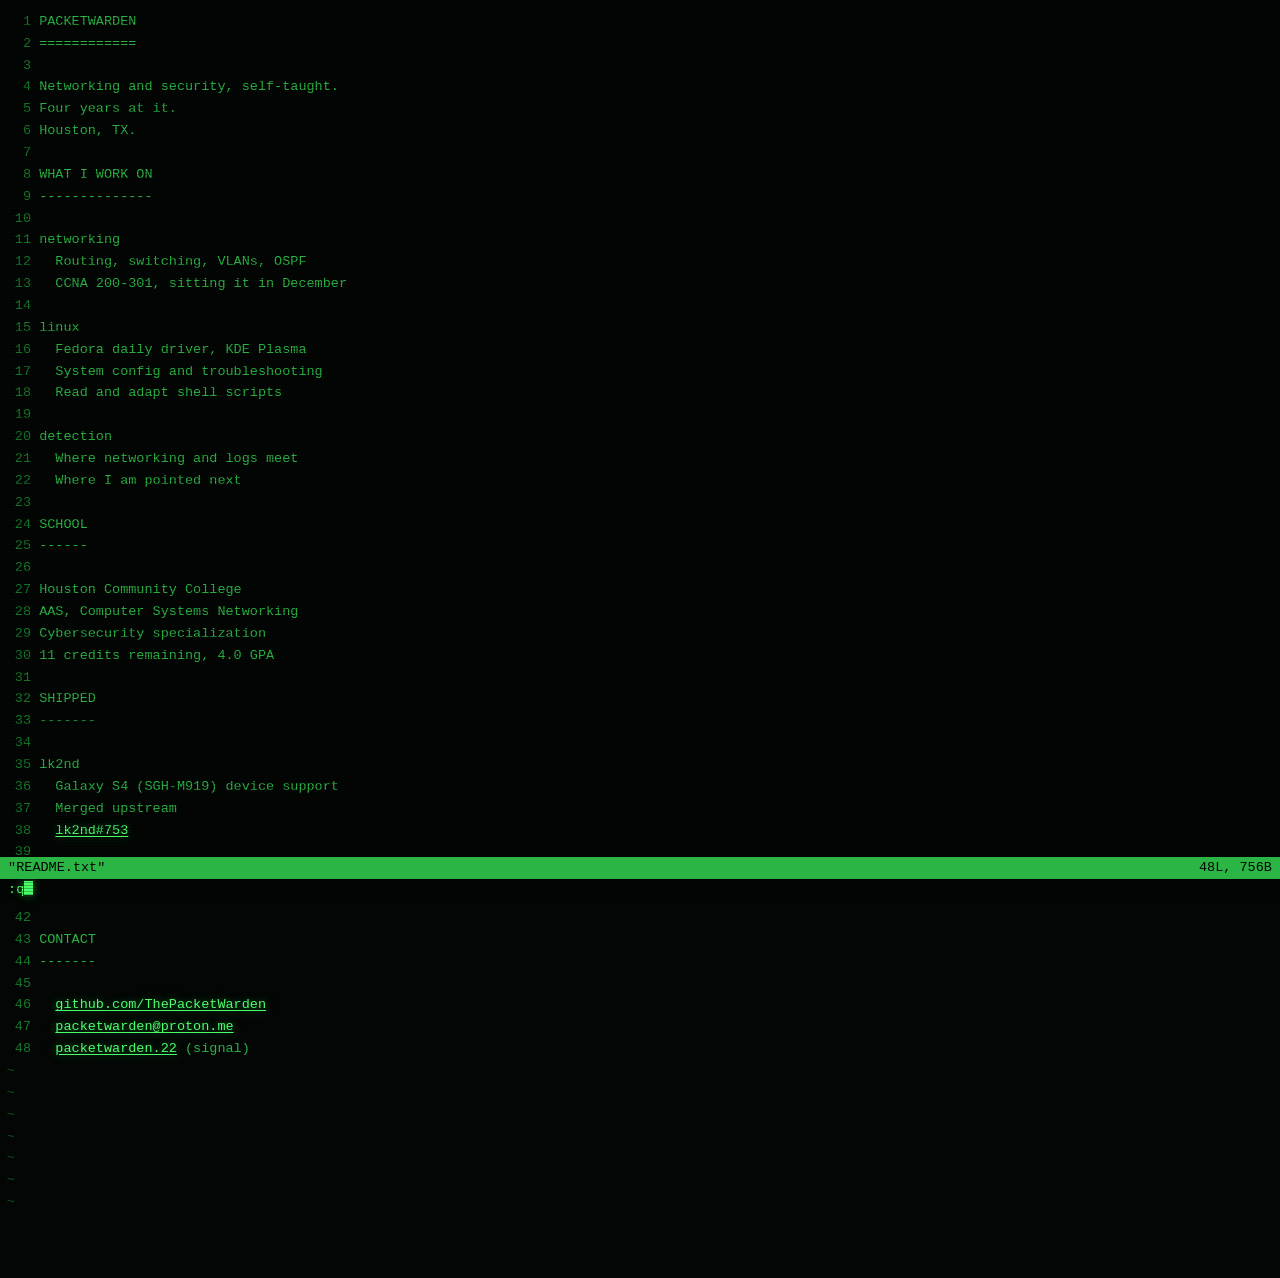
<file: readme.html>
<!doctype html>
<html lang="en">
<head>
<meta charset="utf-8">
<meta name="viewport" content="width=device-width, initial-scale=1">
<title>README.txt</title>
<meta name="theme-color" content="#030604">
<meta name="color-scheme" content="only dark">
<style>
  :root {
    --void:  #030604;
    --p:     #4BFF6B;
    --p-mid: #2BB544;
    --p-low: #157A28;
    --halo:  rgba(75,255,107,0.5);
  }

  * { box-sizing: border-box; }
  html, body { margin: 0; min-height: 100%; background: var(--void); }

  body {
    font-family: ui-monospace, SFMono-Regular, "SF Mono", Menlo, Consolas,
                 "Liberation Mono", "DejaVu Sans Mono", monospace;
    color: var(--p-mid);
    font-size: clamp(11px, 3.1vw, 13.5px);
    line-height: 1.62;
    min-height: 100svh;
    display: flex;
    flex-direction: column;
    padding-bottom: env(safe-area-inset-bottom);
  }

  body::after {
    content: "";
    position: fixed;
    inset: 0;
    pointer-events: none;
    z-index: 9;
    background: repeating-linear-gradient(to bottom,
      rgba(0,0,0,0.26) 0px, rgba(0,0,0,0.26) 1px,
      transparent 1px, transparent 3px);
  }

  /* ---- buffer ---- */

  .buf {
    flex: 1;
    display: grid;
    grid-template-columns: max-content 1fr;
    align-content: start;
    column-gap: 1ch;
    padding: 0.8em 0.7em 1.6em 0.5em;
    white-space: pre-wrap;
    overflow-wrap: anywhere;
  }

  .ln {
    color: var(--p-low);
    text-align: right;
    user-select: none;
    white-space: pre;
  }

  .tilde {
    color: var(--p-low);
    text-align: left;
    user-select: none;
    opacity: 0.65;
  }

  .lt { color: var(--p-mid); }

  .buf a {
    color: var(--p);
    text-decoration: underline;
    text-underline-offset: 2px;
    text-shadow: 0 0 8px rgba(75,255,107,0.4);
  }
  .buf a:hover, .buf a:focus-visible {
    background: var(--p); color: var(--void);
    text-shadow: none; text-decoration: none; outline: none;
  }

  /* ---- status line: reverse video, like vim laststatus=2 ---- */

  .status {
    position: sticky;
    z-index: 10;
    bottom: 1.62em;
    background: var(--p-mid);
    color: var(--void);
    display: flex;
    justify-content: space-between;
    gap: 1ch;
    padding: 0 0.6em;
    white-space: pre;
    overflow: hidden;
  }

  .status .mod { font-weight: 700; }

  /* ---- command line ---- */

  .cmdline {
    position: sticky;
    bottom: 0;
    background: var(--void);
    padding: 0 0.6em;
    color: var(--p-mid);
    white-space: pre;
  }

  .cmdline a {
    color: var(--p);
    text-decoration: none;
    text-shadow: 0 0 8px rgba(75,255,107,0.4);
  }
  .cmdline a:hover, .cmdline a:focus-visible {
    background: var(--p); color: var(--void);
    text-shadow: none; outline: none;
  }

  .cursor {
    display: inline-block;
    width: 0.62em; height: 1.02em;
    background: var(--p);
    vertical-align: -0.16em;
    box-shadow: 0 0 9px var(--halo);
    animation: blink 1.08s steps(1, end) infinite;
  }
  @keyframes blink { 50% { opacity: 0; } }
  @media (prefers-reduced-motion: reduce) { .cursor { animation: none; } }
</style>
</head>
<body>

<div class="buf">
<span class="ln">  1</span><span class="lt">PACKETWARDEN</span>
<span class="ln">  2</span><span class="lt">============</span>
<span class="ln">  3</span><span class="lt">&nbsp;</span>
<span class="ln">  4</span><span class="lt">Networking and security, self-taught.</span>
<span class="ln">  5</span><span class="lt">Four years at it.</span>
<span class="ln">  6</span><span class="lt">Houston, TX.</span>
<span class="ln">  7</span><span class="lt">&nbsp;</span>
<span class="ln">  8</span><span class="lt">WHAT I WORK ON</span>
<span class="ln">  9</span><span class="lt">--------------</span>
<span class="ln"> 10</span><span class="lt">&nbsp;</span>
<span class="ln"> 11</span><span class="lt">networking</span>
<span class="ln"> 12</span><span class="lt">  Routing, switching, VLANs, OSPF</span>
<span class="ln"> 13</span><span class="lt">  CCNA 200-301, sitting it in December</span>
<span class="ln"> 14</span><span class="lt">&nbsp;</span>
<span class="ln"> 15</span><span class="lt">linux</span>
<span class="ln"> 16</span><span class="lt">  Fedora daily driver, KDE Plasma</span>
<span class="ln"> 17</span><span class="lt">  System config and troubleshooting</span>
<span class="ln"> 18</span><span class="lt">  Read and adapt shell scripts</span>
<span class="ln"> 19</span><span class="lt">&nbsp;</span>
<span class="ln"> 20</span><span class="lt">detection</span>
<span class="ln"> 21</span><span class="lt">  Where networking and logs meet</span>
<span class="ln"> 22</span><span class="lt">  Where I am pointed next</span>
<span class="ln"> 23</span><span class="lt">&nbsp;</span>
<span class="ln"> 24</span><span class="lt">SCHOOL</span>
<span class="ln"> 25</span><span class="lt">------</span>
<span class="ln"> 26</span><span class="lt">&nbsp;</span>
<span class="ln"> 27</span><span class="lt">Houston Community College</span>
<span class="ln"> 28</span><span class="lt">AAS, Computer Systems Networking</span>
<span class="ln"> 29</span><span class="lt">Cybersecurity specialization</span>
<span class="ln"> 30</span><span class="lt">11 credits remaining, 4.0 GPA</span>
<span class="ln"> 31</span><span class="lt">&nbsp;</span>
<span class="ln"> 32</span><span class="lt">SHIPPED</span>
<span class="ln"> 33</span><span class="lt">-------</span>
<span class="ln"> 34</span><span class="lt">&nbsp;</span>
<span class="ln"> 35</span><span class="lt">lk2nd</span>
<span class="ln"> 36</span><span class="lt">  Galaxy S4 (SGH-M919) device support</span>
<span class="ln"> 37</span><span class="lt">  Merged upstream</span>
<span class="ln"> 38</span><span class="lt">  <a href="https://github.com/msm8916-mainline/lk2nd/pull/753">lk2nd#753</a></span>
<span class="ln"> 39</span><span class="lt">&nbsp;</span>
<span class="ln"> 40</span><span class="lt">postmarketOS</span>
<span class="ln"> 41</span><span class="lt">  Port for the same device</span>
<span class="ln"> 42</span><span class="lt">&nbsp;</span>
<span class="ln"> 43</span><span class="lt">CONTACT</span>
<span class="ln"> 44</span><span class="lt">-------</span>
<span class="ln"> 45</span><span class="lt">&nbsp;</span>
<span class="ln"> 46</span><span class="lt">  <a href="https://github.com/ThePacketWarden">github.com/ThePacketWarden</a></span>
<span class="ln"> 47</span><span class="lt">  <span id="m-t">packetwarden [at] proton.me</span></span>
<span class="ln"> 48</span><span class="lt">  <a href="https://signal.me/#eu/3xXWIZkzr3HrpzHfBL_L0taTZ-Mt56hHbqYhwqd0a0IXvXMrdHNKkIIAIpcAv5WL">packetwarden.22</a> (signal)</span>
<span class="tilde">~</span><span class="lt"></span>
<span class="tilde">~</span><span class="lt"></span>
<span class="tilde">~</span><span class="lt"></span>
<span class="tilde">~</span><span class="lt"></span>
<span class="tilde">~</span><span class="lt"></span>
<span class="tilde">~</span><span class="lt"></span>
<span class="tilde">~</span><span class="lt"></span>
</div>

<div class="status">
  <span>"README.txt"</span>
  <span>48L, 756B</span>
</div>

<div class="cmdline"><a href="index.html">:q</a><span class="cursor" aria-hidden="true"></span></div>

<script>
(function () {
  var u = "packetwarden", d = ["proton", "me"].join(".");
  var a = u + String.fromCharCode(64) + d;
  var t = document.getElementById("m-t");
  if (t) t.innerHTML = '<a href="mail' + 'to:' + a + '">' + a + '</a>';
})();
</script>

</body>
</html>
</file>
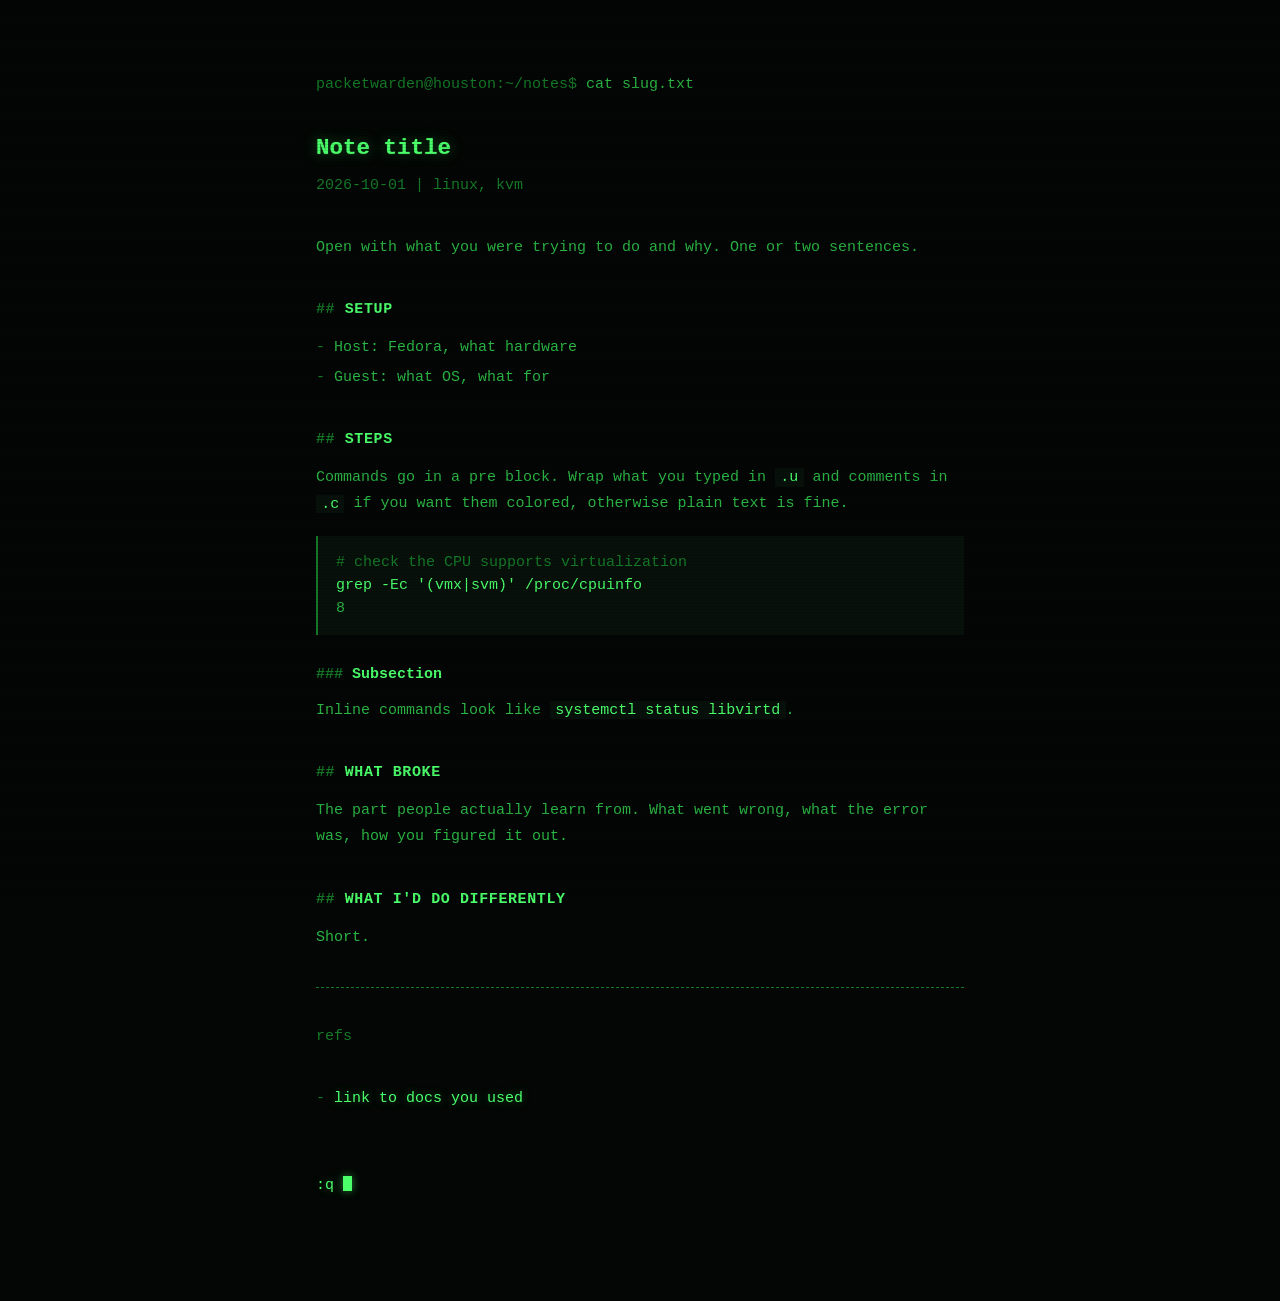
<file: notes/_template.html>
<!doctype html>
<html lang="en">
<head>
<meta charset="utf-8">
<meta name="viewport" content="width=device-width, initial-scale=1">
<meta name="referrer" content="no-referrer">
<!-- delete this robots line when you copy the template into a real note -->
<meta name="robots" content="noindex">
<title>NOTE TITLE | PacketWarden</title>
<meta name="description" content="One-line summary. Shows up in search results and link previews.">
<meta name="theme-color" content="#030604">
<meta name="color-scheme" content="only dark">
<link rel="icon" href="/favicon.ico" sizes="32x32">
<link rel="icon" href="/favicon.svg" type="image/svg+xml">
<link rel="apple-touch-icon" href="/apple-touch-icon.png">
<link rel="stylesheet" href="note.css">
</head>
<body>
<main>

<p class="prompt">packetwarden@houston:<a href="../">~</a>/<a href="./">notes</a>$ <span class="cmd">cat slug.txt</span></p>

<article>

<h1>Note title</h1>
<p class="meta">
  <span><time datetime="2026-10-01">2026-10-01</time></span>
  <span>linux, kvm</span>
</p>

<p>Open with what you were trying to do and why. One or two sentences.</p>

<h2>Setup</h2>

<ul>
  <li>Host: Fedora, what hardware</li>
  <li>Guest: what OS, what for</li>
</ul>

<h2>Steps</h2>

<p>Commands go in a pre block. Wrap what you typed in <code>.u</code> and comments in <code>.c</code> if you want them colored, otherwise plain text is fine.</p>

<pre><code><span class="c"># check the CPU supports virtualization</span>
<span class="u">grep -Ec '(vmx|svm)' /proc/cpuinfo</span>
8</code></pre>

<h3>Subsection</h3>

<p>Inline commands look like <code>systemctl status libvirtd</code>.</p>

<h2>What broke</h2>

<p>The part people actually learn from. What went wrong, what the error was, how you figured it out.</p>

<h2>What I'd do differently</h2>

<p>Short.</p>

<hr>

<p class="meta"><span>refs</span></p>
<ul>
  <li><a href="https://example.com">link to docs you used</a></li>
</ul>

</article>

<div class="cmdline"><a href="./">:q</a> <span class="cursor" aria-hidden="true"></span></div>

</main>
</body>
</html>
</file>
<file: notes/note.css>
/* shared styles for /notes. same palette as index.html and about.html */

:root {
  --void:  #030604;
  --p:     #4BFF6B;
  --p-mid: #2BB544;
  --p-low: #157A28;
  --halo:  rgba(75, 255, 107, 0.5);
  --panel: #07100A;
}

* { box-sizing: border-box; }

html, body { margin: 0; background: var(--void); }

body {
  font-family: ui-monospace, SFMono-Regular, "SF Mono", Menlo, Consolas,
               "Liberation Mono", "DejaVu Sans Mono", monospace;
  color: var(--p-mid);
  font-size: clamp(13px, 3.4vw, 15px);
  line-height: 1.75;
  padding: clamp(20px, 6vw, 72px) clamp(16px, 6vw, 72px) 96px;
}

/* lighter scanlines than the landing page: long text needs to stay readable */
body::after {
  content: "";
  position: fixed;
  inset: 0;
  pointer-events: none;
  z-index: 9;
  background: repeating-linear-gradient(to bottom,
    rgba(0,0,0,0.12) 0px, rgba(0,0,0,0.12) 1px,
    transparent 1px, transparent 3px);
}

main { max-width: 72ch; margin: 0 auto; }

a { color: var(--p); text-decoration: none; text-shadow: 0 0 8px rgba(75,255,107,0.35); }
a:hover, a:focus-visible { background: var(--p); color: var(--void); text-shadow: none; outline: none; }

::selection { background: var(--p); color: var(--void); }

/* ---- prompt line at the top of every page ---- */

.prompt { color: var(--p-low); margin: 0 0 2.4em; overflow-wrap: anywhere; }
.prompt .cmd { color: var(--p-mid); }
.prompt a { color: var(--p-low); text-shadow: none; }
.prompt a:hover, .prompt a:focus-visible { color: var(--void); }

/* ---- note header ---- */

h1 {
  color: var(--p);
  font-size: 1.5em;
  line-height: 1.3;
  margin: 0 0 0.4em;
  text-shadow: 0 0 1px var(--halo), 0 0 14px rgba(75,255,107,0.35);
}

.meta { color: var(--p-low); margin: 0 0 2.4em; }
.meta span + span::before { content: " | "; }

/* ---- body ---- */

h2 {
  color: var(--p);
  font-size: 1em;
  margin: 2.4em 0 0.8em;
  text-transform: uppercase;
  letter-spacing: 0.04em;
}
h2::before { content: "## "; color: var(--p-low); }

h3 { color: var(--p); font-size: 1em; margin: 1.8em 0 0.6em; }
h3::before { content: "### "; color: var(--p-low); }

p, ul, ol { margin: 0 0 1.2em; }
ul, ol { padding-left: 2ch; }
li { margin: 0.2em 0; }
ul { list-style: none; }
ul > li::before { content: "- "; color: var(--p-low); margin-left: -2ch; }

strong { color: var(--p); font-weight: normal; }

code {
  color: var(--p);
  background: var(--panel);
  padding: 0.05em 0.35em;
}

pre {
  background: var(--panel);
  border-left: 2px solid var(--p-low);
  padding: 1em 1.2em;
  margin: 0 0 1.4em;
  overflow-x: auto;
  -webkit-overflow-scrolling: touch;
  line-height: 1.55;
}
pre code { background: none; padding: 0; color: var(--p-mid); }
pre .c { color: var(--p-low); }   /* comment */
pre .u { color: var(--p); }       /* what you type */

blockquote {
  margin: 0 0 1.2em;
  padding-left: 1.2em;
  border-left: 2px solid var(--p-low);
  color: var(--p-low);
}

hr { border: 0; border-top: 1px dashed var(--p-low); margin: 2.4em 0; }

img { max-width: 100%; height: auto; border: 1px solid var(--p-low); }

/* ---- notes index listing ---- */

.ls { margin: 0; padding: 0; list-style: none; }
.ls li { margin: 0 0 1.4em; }
.ls li::before { content: none; }
.ls .row { display: flex; gap: 2ch; flex-wrap: wrap; }
.ls time { color: var(--p-low); white-space: nowrap; }
.ls .desc { color: var(--p-low); margin: 0.1em 0 0 calc(10ch + 2ch); }
.empty { color: var(--p-low); }

@media (max-width: 480px) {
  .ls .desc { margin-left: 0; }
}

/* ---- footer ---- */

.cmdline { margin-top: 4em; color: var(--p-low); }

.cursor {
  display: inline-block;
  width: 0.62em; height: 1.02em;
  background: var(--p);
  vertical-align: -0.16em;
  box-shadow: 0 0 9px var(--halo);
  animation: blink 1.08s steps(1, end) infinite;
}
@keyframes blink { 50% { opacity: 0; } }

@media (prefers-reduced-motion: reduce) {
  .cursor { animation: none; }
}
</file>
